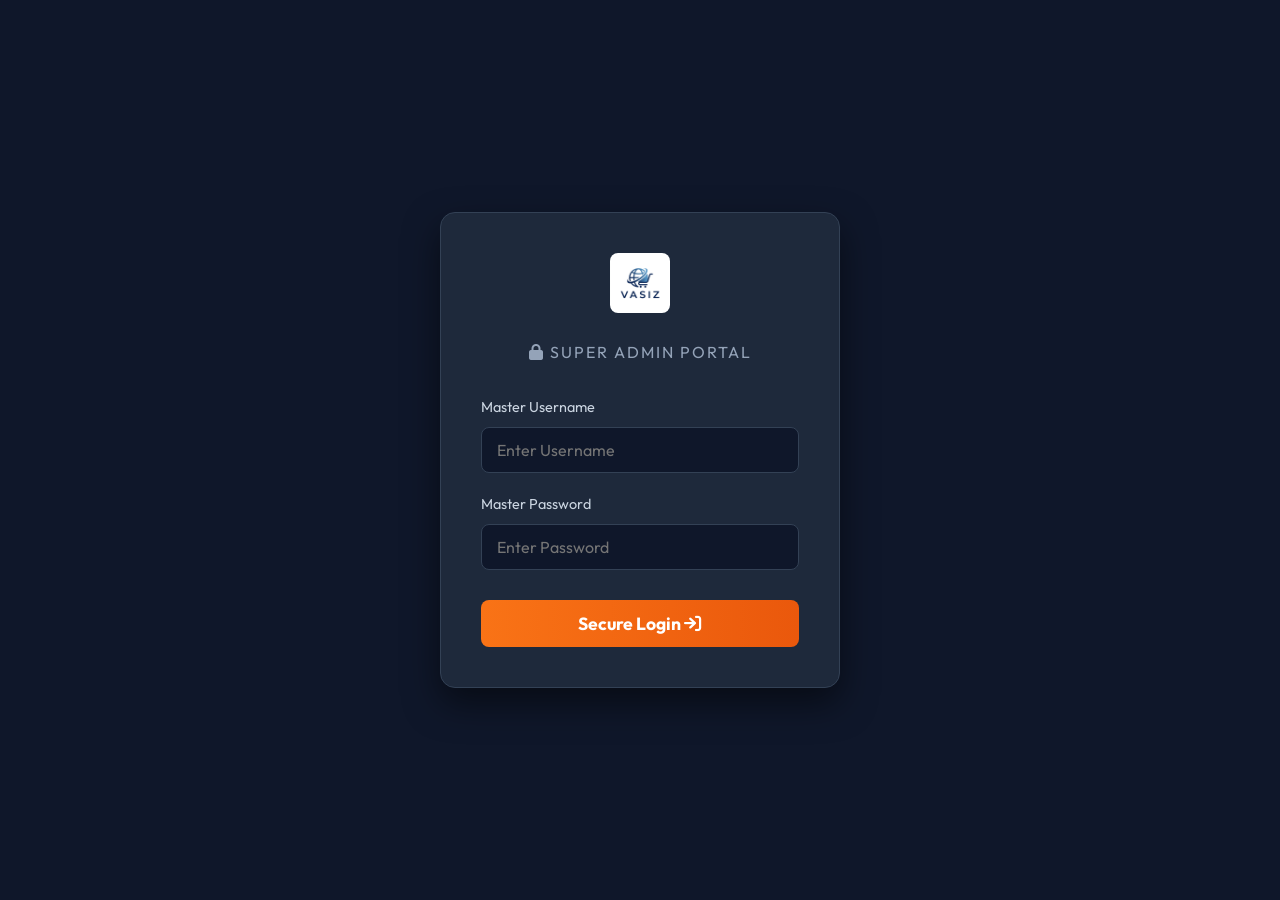
<file: superadmin-login.html>
<!DOCTYPE html>
<html lang="en">
<head>
    <meta charset="UTF-8">
    <meta name="viewport" content="width=device-width, initial-scale=1.0">
    <title>Super Admin Login - Vasiz</title>
    <link rel="stylesheet" href="styles.css">
    <link href="https://fonts.googleapis.com/css2?family=Outfit:wght@300;400;600;900&display=swap" rel="stylesheet">
    <link rel="stylesheet" href="https://cdnjs.cloudflare.com/ajax/libs/font-awesome/6.4.0/css/all.min.css">
    <style>
        body {
            background-color: var(--primary-color);
            display: flex;
            justify-content: center;
            align-items: center;
            height: 100vh;
            margin: 0;
            font-family: 'Outfit', sans-serif;
            color: white;
        }
        .login-box {
            background-color: #1e293b;
            padding: 40px;
            border-radius: 15px;
            box-shadow: 0 15px 35px rgba(0,0,0,0.5);
            width: 100%;
            max-width: 400px;
            border: 1px solid #334155;
            text-align: center;
            animation: fadeInUp 0.6s ease-out backwards;
        }
        .login-logo {
            font-size: 2.5rem;
            font-weight: 900;
            color: var(--accent-color);
            margin-bottom: 5px;
            letter-spacing: -1px;
        }
        .login-title {
            color: #94a3b8;
            font-size: 1rem;
            margin-bottom: 30px;
            letter-spacing: 2px;
            text-transform: uppercase;
        }
        .input-group {
            margin-bottom: 20px;
            text-align: left;
        }
        .input-group label {
            display: block;
            margin-bottom: 8px;
            color: #cbd5e1;
            font-size: 0.9rem;
        }
        .input-group input {
            width: 100%;
            padding: 12px 15px;
            border-radius: 8px;
            border: 1px solid #334155;
            background-color: #0f172a;
            color: white;
            font-size: 1rem;
            transition: 0.3s;
        }
        .input-group input:focus {
            outline: none;
            border-color: var(--accent-color);
            box-shadow: 0 0 0 2px rgba(249, 115, 22, 0.2);
        }
        .login-btn {
            width: 100%;
            padding: 12px;
            background: linear-gradient(90deg, #f97316, #ea580c);
            color: white;
            border: none;
            border-radius: 8px;
            font-size: 1.1rem;
            font-weight: bold;
            cursor: pointer;
            transition: 0.3s;
            margin-top: 10px;
        }
        .login-btn:hover {
            transform: translateY(-2px);
            box-shadow: 0 5px 15px rgba(249, 115, 22, 0.4);
        }
        
        @keyframes fadeInUp {
            from { opacity: 0; transform: translateY(30px); }
            to { opacity: 1; transform: translateY(0); }
        }
    </style>
</head>
<body>

    <div class="login-box">
        <div style="text-align: center; margin-bottom: 20px;">
            <img src="logo.png" alt="VASIZ Logo" style="height: 60px; border-radius: 8px;">
        </div>
        <div class="login-title"><i class="fa-solid fa-lock"></i> Super Admin Portal</div>
        
        <form id="superadmin-form">
            <div class="input-group">
                <label for="username">Master Username</label>
                <input type="text" id="username" placeholder="Enter Username" required>
            </div>
            <div class="input-group">
                <label for="password">Master Password</label>
                <input type="password" id="password" placeholder="Enter Password" required>
            </div>
            <button type="submit" class="login-btn">Secure Login <i class="fa-solid fa-arrow-right-to-bracket"></i></button>
        </form>
    </div>

    <script>
        document.getElementById('superadmin-form').addEventListener('submit', function(e) {
            e.preventDefault();
            const user = document.getElementById('username').value;
            const pass = document.getElementById('password').value;

            // HARDCODED CREDENTIALS
            if (user === 'admin' && pass === 'admin123') {
                const superAdminObj = {
                    name: 'Super Admin',
                    role: 'superadmin',
                    loginId: 'admin'
                };
                localStorage.setItem('VASIZ_user', JSON.stringify(superAdminObj));
                alert("Authentication Successful. Welcome Super Admin.");
                window.location.replace('admin.html');
            } else {
                alert("Access Denied: Invalid Credentials!");
            }
        });
    </script>
</body>
</html>
</file>
<file: styles.css>
:root {
    --primary-color: #0f172a;
    --secondary-color: #334155;
    --accent-color: #f97316; /* Vibrant E-Commerce Orange */
    --secondary-accent: #2563eb; /* Trustworthy Blue */
    --bg-color: #f1f5f9; /* Soft cool grey background to make cards pop */
    --text-primary: #1e293b;
    --text-secondary: #64748b;
    --card-bg: #ffffff;
    --header-bg: #ffffff;
    --border-color: #e2e8f0;
    --search-bg: #ffffff;
    --neon-glow: 0 10px 30px rgba(0, 0, 0, 0.1);
}

body.dark-mode {
    --bg-color: #0f172a;
    --card-bg: #1e293b;
    --text-primary: #f8fafc;
    --text-secondary: #94a3b8;
    --accent-color: #3b82f6;
    --border-color: #334155;
    --header-bg: #1e293b;
    --search-bg: #0f172a;
    --neon-glow: 0 4px 15px rgba(59, 130, 246, 0.4);
}

* {
    margin: 0;
    padding: 0;
    box-sizing: border-box;
    font-family: 'Outfit', sans-serif;
}

body {
    background-color: var(--bg-color);
    color: var(--text-primary);
    line-height: 1.6;
}

.container {
    max-width: 1200px;
    margin: 0 auto;
    padding: 0 20px;
}

/* Top Bar */
.top-bar {
    background-color: #1e293b;
    color: #cbd5e1;
    font-size: 0.85rem;
    padding: 8px 0;
}
.top-bar-content {
    display: flex;
    justify-content: space-between;
}
.top-bar i {
    margin-right: 5px;
    color: #60a5fa;
}

/* Header */
header {
    background: var(--header-bg);
    padding: 15px 0;
    box-shadow: 0 2px 10px rgba(0,0,0,0.1);
    position: sticky;
    top: 0;
    z-index: 100;
}

.header-container {
    display: flex;
    justify-content: space-between;
    align-items: center;
}

header h1 {
    color: var(--accent-color);
    font-size: 2rem;
    font-weight: 900;
    letter-spacing: 1px;
}

/* Professional Brand Logo */
.brand-name {
    display: flex;
    align-items: center;
    gap: 8px;
    font-family: 'Outfit', sans-serif;
    text-transform: uppercase;
    animation: glowPulse 3s infinite alternate;
}
.brand-primary {
    font-size: 2.2rem;
    font-weight: 900;
    color: var(--accent-color);
    letter-spacing: -1px;
}
.brand-secondary {
    font-size: 2.2rem;
    font-weight: 300;
    color: var(--text-primary);
    letter-spacing: 1px;
}
.brand-badge {
    background: #10b981;
    color: white;
    font-size: 0.75rem;
    font-weight: 700;
    padding: 3px 6px;
    border-radius: 4px;
    letter-spacing: 1px;
    align-self: flex-start;
    margin-top: 8px;
}

header nav ul {
    list-style: none;
    display: flex;
    gap: 20px;
}

header nav a {
    color: #f8fafc;
    text-decoration: none;
    font-weight: 600;
    transition: color 0.3s;
}

header nav a:hover {
    color: #bfdbfe;
}

/* Main Menu (Navigation Bar) */
.main-menu {
    background-color: var(--header-bg);
    border-bottom: 1px solid var(--border-color);
    box-shadow: 0 2px 5px rgba(0,0,0,0.05);
}
.main-menu ul {
    list-style: none;
    display: flex;
    gap: 30px;
    padding: 10px 0;
    margin: 0;
}
.main-menu a {
    text-decoration: none;
    color: var(--text-primary);
    font-weight: 600;
    font-size: 0.95rem;
    transition: color 0.3s;
}
.main-menu a:hover, .main-menu a.active {
    color: var(--accent-color);
}

.shop-logo {
    height: 60px;
    width: auto;
    border-radius: 8px;
    display: block;
}

/* Search Container Redesign */
.search-container {
    flex: 1;
    display: flex;
    max-width: 700px;
    margin: 0 40px;
    background-color: var(--search-bg);
    border-radius: 8px;
    overflow: hidden;
    border: 1px solid var(--accent-color);
}
.search-input {
    flex-grow: 1;
    padding: 12px 20px;
    border: none;
    outline: none;
    background: transparent;
    color: var(--text-primary);
    font-size: 1rem;
}
.search-btn {
    background-color: var(--secondary-accent);
    color: white;
    border: none;
    padding: 0 25px;
    cursor: pointer;
    font-size: 1.1rem;
    transition: background-color 0.3s;
}
.search-btn:hover {
    background-color: #dc2626;
}

/* Auth Modal Tabs */
.auth-tab {
    flex: 1;
    padding: 15px;
    background: transparent;
    border: none;
    font-size: 1.1rem;
    font-weight: 600;
    color: var(--text-secondary);
    cursor: pointer;
    border-bottom: 2px solid transparent;
    transition: all 0.3s;
}
.auth-tab.active {
    color: var(--secondary-accent);
    border-bottom: 2px solid var(--secondary-accent);
    background: var(--card-bg);
}

/* Social Buttons */
.social-btn {
    width: 100%;
    padding: 12px;
    border: none;
    border-radius: 5px;
    font-weight: 600;
    font-size: 0.95rem;
    margin-bottom: 10px;
    cursor: pointer;
    display: flex;
    align-items: center;
    justify-content: center;
    gap: 10px;
    transition: opacity 0.3s;
}
.social-btn:hover {
    opacity: 0.9;
}
.google-btn {
    background-color: #ea4335;
    color: white;
}
.facebook-btn {
    background-color: #1877f2;
    color: white;
}

/* Form Styles */
.admin-form {
    display: flex;
    gap: 25px;
    align-items: center;
}

.header-actions {
    display: flex;
    gap: 25px;
    align-items: center;
}

.action-icon-btn {
    background: transparent;
    border: none;
    color: var(--text-secondary);
    display: flex;
    flex-direction: column;
    align-items: center;
    cursor: pointer;
    transition: color 0.3s;
    font-family: 'Outfit', sans-serif;
    position: relative;
}

.action-icon-btn i {
    font-size: 1.3rem;
    margin-bottom: 4px;
}

.action-icon-btn span {
    font-size: 0.8rem;
    font-weight: 500;
}

.action-icon-btn:hover {
    color: var(--accent-color);
}

.cart-badge {
    position: absolute;
    top: -5px;
    right: 5px;
    background: #ef4444;
    color: white;
    border-radius: 50%;
    width: 18px;
    height: 18px;
    font-size: 0.7rem;
    font-weight: bold;
    display: flex;
    align-items: center;
    justify-content: center;
}

.user-menu {
    position: relative;
}

/* E-commerce Layout */
.ecom-layout {
    display: flex;
    gap: 30px;
    margin-top: 20px;
}

.close-btn:hover {
    background: #e2e8f0;
}

.sidebar {
    width: 250px;
    flex-shrink: 0;
    background-color: var(--card-bg);
    padding: 20px;
    border-radius: 15px;
    border: 1px solid var(--border-color);
    box-shadow: 0 4px 6px rgba(0,0,0,0.05);
    height: calc(100vh - 120px);
    position: sticky;
    top: 90px;
}

.sidebar h3 {
    margin-top: 0;
    color: var(--text-primary);
    font-size: 1.2rem;
    margin-bottom: 20px;
    padding-bottom: 15px;
    border-bottom: 1px solid var(--border-color);
}

.sidebar ul {
    list-style: none;
    padding: 0;
    margin: 0;
}

.sidebar li {
    padding: 12px 15px;
    margin-bottom: 10px;
    cursor: pointer;
    border-radius: 8px;
    color: var(--text-secondary);
    transition: all 0.3s ease;
    font-weight: 500;
}

.sidebar li:hover {
    background-color: var(--search-bg);
    color: var(--secondary-accent);
}

.sidebar li.active {
    background-color: var(--secondary-accent);
    color: white;
}

.admin-section {
    background-color: var(--card-bg);
    padding: 25px;
    border-radius: 12px;
    box-shadow: 0 4px 6px rgba(0,0,0,0.05);
    margin-bottom: 30px;
    border: 1px solid var(--border-color);
}

/* Daraz Style Form Layout */
.form-layout-grid {
    display: grid;
    grid-template-columns: 2fr 1fr;
    gap: 30px;
    align-items: start;
}

.form-main-col {
    display: flex;
    flex-direction: column;
    gap: 20px;
}

.form-card {
    background-color: var(--card-bg);
    border-radius: 8px;
    border: 1px solid var(--border-color);
    padding: 20px;
    box-shadow: 0 2px 5px rgba(0,0,0,0.02);
}

.form-card-title {
    font-size: 1.1rem;
    font-weight: 700;
    color: var(--text-primary);
    margin-top: 0;
    margin-bottom: 20px;
    padding-bottom: 10px;
    border-bottom: 1px solid var(--border-color);
}

.form-group {
    margin-bottom: 20px;
}

.form-group label {
    display: block;
    font-weight: 600;
    color: var(--text-primary);
    margin-bottom: 5px;
    font-size: 0.95rem;
}

.form-group label span.required {
    color: #ef4444;
}

.form-helper {
    display: block;
    font-size: 0.8rem;
    color: var(--text-secondary);
    margin-bottom: 8px;
}

.form-group input[type="text"],
.form-group input[type="number"],
.form-group select,
.form-group textarea {
    width: 100%;
    padding: 12px;
    border-radius: 6px;
    border: 1px solid var(--border-color);
    background-color: var(--search-bg);
    color: var(--text-primary);
    font-family: 'Outfit', sans-serif;
    transition: all 0.3s;
}

.form-group input:focus,
.form-group select:focus,
.form-group textarea:focus {
    outline: none;
    border-color: var(--secondary-accent);
    box-shadow: 0 0 0 2px rgba(234, 88, 12, 0.2);
}

.tips-panel {
    background-color: var(--search-bg);
    border-radius: 8px;
    padding: 20px;
    border: 1px dashed var(--border-color);
    position: sticky;
    top: 20px;
}

.tips-panel h4 {
    color: var(--secondary-accent);
    margin-top: 0;
    margin-bottom: 15px;
    display: flex;
    align-items: center;
    gap: 8px;
}

.tips-panel ul {
    list-style: none;
    padding: 0;
    margin: 0;
    font-size: 0.9rem;
    color: var(--text-secondary);
}

.tips-panel li {
    margin-bottom: 15px;
    display: flex;
    align-items: flex-start;
    gap: 10px;
}

.tips-panel li i {
    color: #10b981;
    margin-top: 3px;
}

@media (max-width: 768px) {
    .form-layout-grid {
        grid-template-columns: 1fr;
    }
}
.main-column {
    flex-grow: 1;
    overflow: hidden;
}

.sidebar-list {
    list-style: none;
}

.sidebar-list li {
    padding: 10px 0;
    border-bottom: 1px solid var(--border-color);
    cursor: pointer;
    transition: color 0.3s;
}

.sidebar-list li:hover {
    color: var(--accent-color);
}

/* Hero Slider */
.hero-slider {
    height: 300px;
    border-radius: 15px;
    overflow: hidden;
    position: relative;
    display: flex;
    align-items: center;
    background: linear-gradient(135deg, #1e3a8a 0%, #3b82f6 100%);
}

.slide {
    width: 100%;
    height: 100%;
    display: none;
    align-items: center;
    padding: 40px;
    color: white;
}

.slide.active {
    display: flex;
}

.cta-button {
    background-color: var(--card-bg);
    color: var(--accent-color);
    border: none;
    padding: 15px 40px;
    font-size: 1.1rem;
    font-weight: 700;
    border-radius: 50px;
    cursor: pointer;
    transition: all 0.3s;
    font-family: 'Outfit', sans-serif;
}

.cta-button:hover {
    background-color: #f1f5f9;
    transform: translateY(-2px);
}

.modal-btn {
    flex: 1;
    min-width: 150px;
    padding: 15px;
    font-size: 1.1rem;
    font-weight: bold;
    border: none;
    border-radius: 50px;
    cursor: pointer;
    transition: all 0.3s;
    color: white !important;
}
.modal-btn.cart-btn {
    background-color: var(--secondary-accent) !important;
    box-shadow: 0 4px 10px rgba(37, 99, 235, 0.2);
}
.modal-btn.cart-btn:hover {
    background-color: #1d4ed8 !important;
    transform: translateY(-2px);
}
.modal-btn.buy-btn {
    background-color: var(--accent-color) !important;
    box-shadow: 0 4px 10px rgba(249, 115, 22, 0.2);
}
.modal-btn.buy-btn:hover {
    background-color: #ea580c !important;
    transform: translateY(-2px);
}

/* Hero Animations */
@keyframes slideUpFade {
    0% { opacity: 0; transform: translateY(30px); }
    100% { opacity: 1; transform: translateY(0); }
}

/* Responsive Banner Styles */
.hero-text-container {
    position: absolute;
    left: 40px;
    top: 40px;
    color: white;
    max-width: 45%;
    padding: 0;
}
.hero-title {
    font-size: 2.2rem;
    margin: 0;
    text-shadow: 1px 1px 3px rgba(0,0,0,0.8);
    font-weight: 900;
    letter-spacing: 1px;
    line-height: 1.2;
    opacity: 0;
    animation: slideUpFade 1s cubic-bezier(0.2, 0.8, 0.2, 1) forwards;
}
.hero-subtitle {
    font-size: 0.95rem;
    margin: 10px 0 20px 0;
    text-shadow: 1px 1px 2px rgba(0,0,0,0.8);
    font-weight: 400;
    opacity: 0;
    animation: slideUpFade 1s cubic-bezier(0.2, 0.8, 0.2, 1) 0.3s forwards;
}
.hero-text-container .cta-button {
    opacity: 0;
    animation: slideUpFade 1s cubic-bezier(0.2, 0.8, 0.2, 1) 0.6s forwards;
}

.ad-banner-inner {
    background: linear-gradient(90deg, #1e3a8a, #3b82f6);
    min-height: 90px;
    border-radius: 8px;
    display: flex;
    align-items: center;
    justify-content: space-between;
    overflow: hidden;
    padding: 0 40px;
    color: white;
}
.ad-banner-title {
    margin: 0;
    font-size: 1.5rem;
    font-style: italic;
}
.ad-banner-right {
    display: flex;
    align-items: center;
    gap: 20px;
}
.ad-banner-price {
    background-color: var(--search-bg);
}

/* Dashboard Category Sidebar */
.sidebar-menu-list li {
    padding: 12px 15px;
    border-bottom: 1px solid var(--border-color);
    cursor: pointer;
    transition: all 0.2s;
    font-size: 0.95rem;
    color: var(--text-primary);
    display: flex;
    justify-content: space-between;
    align-items: center;
}
.sidebar-menu-list li:hover {
    background: var(--bg-color);
    color: var(--accent-color);
    padding-left: 20px;
}
.sidebar-menu-list li:last-child {
    border-bottom: none;
}

/* Brand Cards */
.brand-card {
    min-width: 140px;
    height: 80px;
    border-radius: 8px;
    display: flex;
    align-items: center;
    justify-content: center;
    font-weight: 800;
    font-size: 1.2rem;
    letter-spacing: 1px;
    cursor: pointer;
    transition: transform 0.3s, box-shadow 0.3s;
    box-shadow: 0 4px 10px rgba(0,0,0,0.1);
}
.brand-card:hover {
    transform: translateY(-5px);
    box-shadow: 0 8px 15px rgba(0,0,0,0.15);
}

@media (max-width: 768px) {
    .desktop-category-sidebar {
        display: none !important;
    }
    .top-brands-section {
        display: none !important;
    }
    .hero-text-container {
        max-width: 80%;
        left: 20px;
        right: 20px;
        text-align: center;
    }
    .hero-title {
        font-size: 2rem;
        letter-spacing: 1px;
    }
    .hero-subtitle {
        font-size: 1rem;
    }

    .ad-banner-inner {
        flex-direction: column;
        text-align: center;
        gap: 15px;
        padding: 20px;
    }
    .ad-banner-right {
        flex-direction: column;
        gap: 10px;
    }
    .ad-banner-price {
        text-align: center;
    }
}

/* Products Section */
.category-title {
    font-size: 1.5rem;
    color: var(--text-primary);
    margin-bottom: 20px;
    font-weight: 700;
}

.section-header {
    display: flex;
    justify-content: space-between;
    align-items: center;
    border-bottom: 2px solid var(--border-color);
    padding-bottom: 10px;
    margin-bottom: 20px;
}

.section-header .category-title {
    margin-bottom: 0;
}

.product-grid {
    display: grid;
    grid-template-columns: repeat(auto-fill, minmax(180px, 1fr));
    gap: 15px;
}

.product-card {
    background-color: var(--card-bg);
    border-radius: 8px;
    padding: 10px;
    text-align: left;
    transition: transform 0.3s, box-shadow 0.3s, border-color 0.3s;
    border: 1px solid var(--border-color);
    box-shadow: 0 4px 12px rgba(0,0,0,0.06);
    display: flex;
    flex-direction: column;
}

.product-card:hover {
    transform: translateY(-4px);
    box-shadow: 0 12px 24px rgba(249, 115, 22, 0.15);
    border-color: var(--accent-color);
}

.add-to-cart {
    background-color: var(--search-bg);
    color: var(--accent-color);
    border: 1px solid var(--border-color);
    padding: 6px;
    border-radius: 6px;
    font-size: 0.85rem;
    font-weight: 600;
    cursor: pointer;
    transition: all 0.3s;
    margin-top: 10px;
    width: 100%;
}

.add-to-cart:hover {
    background-color: var(--accent-color);
    color: white;
    border-color: var(--accent-color);
}

/* Admin Section & Forms */
.admin-form {
    display: flex;
    flex-direction: column;
    gap: 15px;
}
.admin-form input, .admin-form select {
    padding: 12px;
    border-radius: 8px;
    border: 1px solid var(--border-color);
    background-color: var(--search-bg);
    color: var(--text-primary);
    font-size: 1rem;
}

/* Cart Modal */
.modal {
    display: none; 
    position: fixed; 
    z-index: 1000; 
    left: 0;
    top: 0;
    right: 0;
    bottom: 0;
    background-color: rgba(0,0,0,0.8); 
    backdrop-filter: blur(5px);
    overflow-y: auto;
    -webkit-overflow-scrolling: touch;
}

.modal-content {
    background-color: var(--card-bg);
    margin: 5% auto;
    padding: 0;
    border: 1px solid var(--border-color);
    width: 90%;
    max-width: 800px;
    border-radius: 15px;
    box-shadow: 0 10px 25px rgba(0,0,0,0.1);
    color: var(--text-primary);
}

.product-modal-flex {
    flex-direction: row;
}

@media (max-width: 768px) {
    .modal-content {
        margin: 10px auto;
        width: 95%;
        padding: 20px !important;
        max-height: 90vh;
        overflow-y: auto;
        -webkit-overflow-scrolling: touch;
    }
    .product-modal-flex {
        flex-direction: column !important;
        gap: 15px !important;
    }
    .product-modal-flex > div:first-child {
        min-width: 100% !important;
        max-width: 100% !important;
    }
    .product-modal-flex img {
        max-height: 250px !important;
        min-height: 200px;
        object-fit: contain;
    }
    .details-info {
        min-width: 100% !important;
    }
}

.modal-header {
    display: flex;
    justify-content: space-between;
    align-items: center;
    padding: 20px;
    border-bottom: 1px solid var(--border-color);
}

.close-btn {
    color: var(--text-secondary);
    font-size: 28px;
    cursor: pointer;
}

.cart-item {
    display: flex;
    justify-content: space-between;
    align-items: center;
    padding: 15px 0;
    border-bottom: 1px solid var(--border-color);
}

/* Feedback Section */
.feedback-section {
    background-color: var(--card-bg) !important;
    border: 1px solid var(--border-color) !important;
    box-shadow: 0 4px 6px rgba(0,0,0,0.05) !important;
}
.feedback-section textarea {
    background-color: var(--search-bg) !important;
    border: 1px solid var(--border-color) !important;
    color: var(--text-primary) !important;
}

/* Footer */
footer {
    background-color: #0f172a;
    padding: 60px 0 20px 0;
    color: white;
    margin-top: 50px;
}

.footer-grid {
    display: grid;
    grid-template-columns: repeat(auto-fit, minmax(200px, 1fr));
    gap: 40px;
    text-align: left;
}

.footer-links {
    list-style: none;
}

.footer-links li {
    margin-bottom: 12px;
}

.footer-links a {
    color: #94a3b8;
    text-decoration: none;
    transition: color 0.3s;
    font-size: 0.95rem;
}

.footer-links a:hover {
    color: white;
    padding-left: 5px;
}

.social-links-list {
    display: flex;
    flex-direction: column;
    gap: 12px;
}

.social-links-list a {
    color: #cbd5e1;
    text-decoration: none;
    display: flex;
    align-items: center;
    gap: 10px;
    font-size: 0.95rem;
    transition: all 0.3s;
}

.social-links-list a i {
    width: 30px;
    height: 30px;
    display: inline-flex;
    align-items: center;
    justify-content: center;
    background: #334155;
    border-radius: 50%;
    font-size: 1rem;
    transition: background 0.3s, color 0.3s;
}

/* Dropdown Logic */
.dropdown-container:hover .dropdown-content {
    display: block !important;
}
.dropdown-item {
    display: flex;
    align-items: center;
    gap: 10px;
    padding: 10px;
    color: var(--text-primary);
    text-decoration: none;
    cursor: pointer;
    border-radius: 5px;
    transition: background 0.3s;
    font-weight: 500;
}
.dropdown-item:hover {
    background: var(--bg-color);
    color: var(--accent-color);
}

.social-links-list a:hover {
    color: white;
    padding-left: 5px;
}

.social-links-list a:hover i.fa-facebook-f { background: #1877f2; color: white; }
.social-links-list a:hover i.fa-tiktok { background: #ff0050; color: white; }
.social-links-list a:hover i.fa-whatsapp { background: #25d366; color: white; }

.footer-col p i {
    margin-right: 10px;
    color: #60a5fa;
}

/* Product Details */
.product-details-container {
    display: flex;
    gap: 30px;
    align-items: center;
    flex-wrap: wrap;
}
.product-details-container img {
    max-width: 300px;
    width: 100%;
    border-radius: 10px;
    object-fit: cover;
}
.details-info {
    flex-grow: 1;
}
.details-price {
    font-size: 2rem;
    color: var(--accent-color);
    font-weight: 900;
    margin: 20px 0;
}

.animated-title {
    animation: glowPulse 2s infinite alternate;
}
@keyframes glowPulse {
    from { text-shadow: 0 0 5px rgba(59,130,246,0.3); transform: scale(1); }
    to { text-shadow: 0 0 15px rgba(59,130,246,0.6); transform: scale(1.02); }
}

/* --- Responsive Design (Mobile & Tablet) --- */
@media (max-width: 768px) {
    .container { width: 95%; }
    .hero-banner h2 { font-size: 2rem; }
    .footer-grid { grid-template-columns: 1fr; }
    .header-container { flex-direction: column; gap: 15px; }
    .search-container { margin: 15px 0; max-width: 100%; }
    
    .product-modal-flex {
        flex-direction: column !important;
    }
    .product-modal-flex > div:first-child {
        max-width: 100% !important;
        width: 100% !important;
    }
}

@media screen and (max-width: 900px) {
    .ecom-layout {
        flex-direction: column;
    }
    .sidebar {
        width: 100%;
        margin-bottom: 20px;
    }
    .header-container {
        flex-direction: column;
        gap: 15px;
    }
    .header-actions {
        width: 100%;
        justify-content: space-around;
        margin-top: 10px;
    }
    .search-bar-container {
        width: 100%;
    }
    .top-bar-content {
        flex-direction: column;
        align-items: center;
        text-align: center;
        gap: 5px;
    }
    .footer-content {
        flex-direction: column;
        gap: 30px;
        text-align: center;
    }
    .product-details-container {
        flex-direction: column;
        text-align: center;
    }
    .product-details-container img {
        max-width: 100%;
        margin: 0 auto;
    }
}

@media screen and (max-width: 480px) {
    .brand-primary, .brand-secondary {
        font-size: 1.8rem;
    }
    .hero-text h2 {
        font-size: 1.5rem;
    }
    .action-icon-btn span {
        display: none;
    }
    .action-icon-btn i {
        font-size: 1.5rem;
    }
    .modal-content {
        width: 95%;
        margin: 5% auto;
        padding: 20px;
    }
    .auth-tab {
        font-size: 0.9rem;
        padding: 10px;
    }
}

/* --- Mobile Categories Overlay --- */
.mobile-only-btn {
    display: none;
}

.mobile-menu-overlay {
    position: fixed;
    top: 0;
    left: 0;
    width: 100%;
    height: 100%;
    background: var(--bg-color);
    z-index: 2000;
    display: none; /* toggled to flex via JS */
    flex-direction: column;
}

.mobile-menu-header {
    display: flex;
    justify-content: space-between;
    align-items: center;
    padding: 20px;
    border-bottom: 1px solid var(--border-color);
    background: var(--header-bg);
}

.mobile-menu-body {
    padding: 20px;
    overflow-y: auto;
    flex-grow: 1;
}

.mobile-category-item {
    padding: 15px;
    border-bottom: 1px solid var(--border-color);
    font-size: 1.1rem;
    color: var(--text-primary);
    text-decoration: none;
    display: block;
    transition: background 0.3s;
}

.mobile-category-item:hover {
    background: rgba(37, 99, 235, 0.1);
    color: var(--accent-color);
}

@media screen and (max-width: 900px) {
    .mobile-only-btn {
        display: flex;
    }
}

/* Modern Animations */
.product-card, .stat-card { animation: fadeInUp 0.6s ease-out backwards; transition: transform 0.3s cubic-bezier(0.175, 0.885, 0.32, 1.275), box-shadow 0.3s ease; }
.product-card:hover { transform: translateY(-8px); box-shadow: 0 12px 30px rgba(0,0,0,0.15); border-color: var(--accent-color); }
@keyframes fadeInUp { from { opacity: 0; transform: translateY(30px); } to { opacity: 1; transform: translateY(0); } }
.admin-table tr { animation: fadeInUp 0.4s ease-out backwards; }
.admin-table tr:nth-child(1) { animation-delay: 0.1s; }
.admin-table tr:nth-child(2) { animation-delay: 0.2s; }
.admin-table tr:nth-child(3) { animation-delay: 0.3s; }

/* --- Admin Add Product Form Styles --- */
.form-layout-grid {
    display: flex;
    gap: 30px;
}
.form-main-col {
    flex: 3;
    display: flex;
    flex-direction: column;
    gap: 20px;
}
.form-side-col {
    flex: 1;
}
.form-card {
    background: var(--card-bg);
    border: 1px solid var(--border-color);
    border-radius: 10px;
    padding: 25px;
    box-shadow: 0 4px 6px rgba(0,0,0,0.02);
}
.form-card-title {
    font-size: 1.1rem;
    color: var(--text-primary);
    margin-top: 0;
    margin-bottom: 20px;
    padding-bottom: 10px;
    border-bottom: 1px solid var(--border-color);
}
.form-helper {
    display: block;
    font-size: 0.8rem;
    color: var(--text-secondary);
    margin-bottom: 8px;
}
.required {
    color: #ef4444;
}
.tips-panel {
    background: rgba(59, 130, 246, 0.05);
    border: 1px solid rgba(59, 130, 246, 0.2);
    border-radius: 10px;
    padding: 20px;
    position: sticky;
    top: 20px;
}
.tips-panel h4 {
    color: var(--accent-color);
    margin-top: 0;
    margin-bottom: 15px;
}
.tips-panel ul {
    list-style: none;
    padding: 0;
}
.tips-panel li {
    font-size: 0.85rem;
    color: var(--text-primary);
    margin-bottom: 10px;
    display: flex;
    gap: 8px;
    align-items: flex-start;
}
.tips-panel li i {
    color: #10b981;
    margin-top: 3px;
}

@media (max-width: 900px) {
    .form-layout-grid {
        flex-direction: column;
    }
}
</file>
